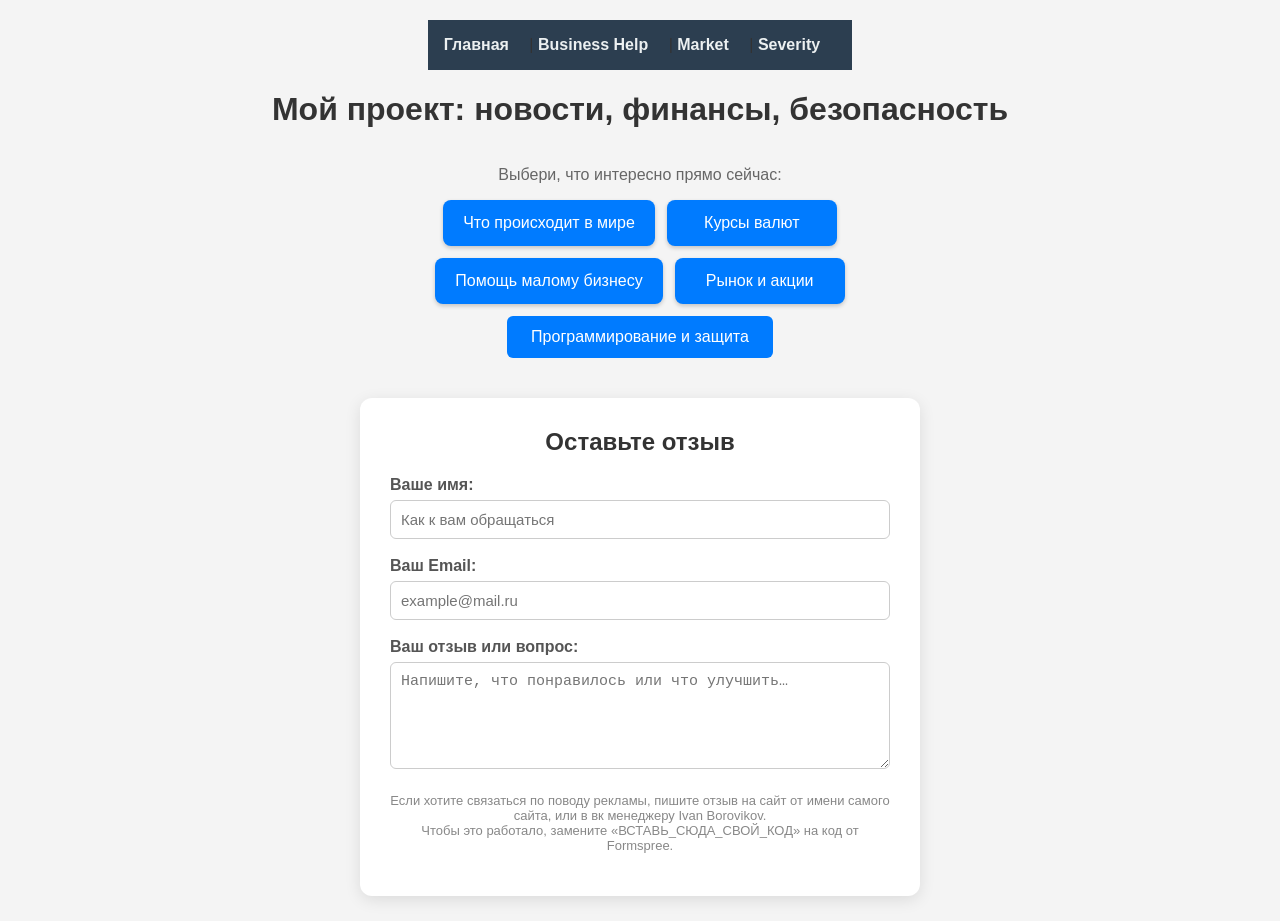
<file: index.html>
<!DOCTYPE html>
<html lang="ru">
<head> 
<link rel="stylesheet" href="style.css">
    <meta charset="UTF-8">
    <meta name="viewport" content="width=device-width, initial-scale=1.0">
    <title>Мой проект: новости, финансы, безопасность</title>
    <meta name="yandex-verification" content="4cbe0db116ca0ffe" />
   
</head>
    <style>
        body {
            font-family: Arial, sans-serif;
            background: #f4f4f4;
            display: flex;
            flex-direction: column;
            align-items: center;
            padding: 20px;
            margin: 0;
        }
        h1 {
            color: #333;
            text-align: center;
        }
        p {
            text-align: center;
            color: #666;
        }

        
        .btn-group {
            display: flex;
            flex-wrap: wrap;
            gap: 12px;
            justify-content: center;
            width: 100%;
            max-width: 500px;
            margin-bottom: 40px;
        }

        
        .btn {
            background: #007bff;
            color: white;
            padding: 14px 20px;
            text-decoration: none;
            border-radius: 8px;
            font-size: 16px;
            transition: background 0.2s, transform 0.1s;
            box-shadow: 0 2px 4px rgba(0,0,0,0.2);
            text-align: center;
            min-width: 130px;
            display: inline-block;
        }
        .btn:hover {
            background: #0056b3;
        }
        .btn:active {
            transform: scale(0.98);
        }

        
        .feedback-form {
            background: white;
            padding: 30px;
            border-radius: 12px;
            box-shadow: 0 4px 16px rgba(0,0,0,0.1);
            width: 100%;
            max-width: 500px;
        }
        .feedback-form h2 {
            margin-top: 0;
            color: #333;
            text-align: center;
        }
        .feedback-form label {
            display: block;
            margin-top: 18px;
            font-weight: bold;
            color: #555;
        }
        .feedback-form input,
        .feedback-form textarea {
            width: 100%;
            padding: 10px;
            margin-top: 6px;
            border: 1px solid #ccc;
            border-radius: 6px;
            box-sizing: border-box;
            font-size: 15px;
        }
        .feedback-form button {
            margin-top: 24px;
            width: 100%;
            padding: 14px;
            background: #28a745;
            color: white;
            border: none;
            border-radius: 6px;
            font-size: 17px;
            cursor: pointer;
            transition: background 0.2s;
        }
        .feedback-form button:hover {
            background: #218838;
        }
        .note {
            margin-top: 20px;
            font-size: 13px;
            color: #888;
            text-align: center;
        }

        
        @media (max-width: 400px) {
            .btn {
                min-width: 100%;
            }
            .btn-group {
                gap: 10px;
            }
            .feedback-form {
                padding: 20px;
            }
        }
    </style>
</head>
<body> <header>
  <nav>
    <a href="index.html">Главная</a> |
    <a href="business-help.html">Business Help</a> |
    <a href="market.html">Market</a> |
    <a href="severity.html">Severity</a>
  </nav>
</header>

    <h1>Мой проект: новости, финансы, безопасность</h1>
    <p>Выбери, что интересно прямо сейчас:</p>


    <div class="btn-group">
        <a href="news.html" class="btn">Что происходит в мире</a>
        <a href="currency.html" class="btn">Курсы валют</a>
        <a href="business-help.html" class="btn">Помощь малому бизнесу</a>
        <a href="market.html" class="btn">Рынок и акции</a>
        <a href="program.html" style="display: inline-block; padding: 12px 24px; background-color: #007bff; color: white; text-decoration: none; border-radius: 6px;">Программирование и защита</a>
    </div>


    
    <form action="https://formspree.io/f/ВСТАВЬ_СЮДА_СВОЙ_КОД" method="POST">
        <div class="feedback-form">
            <h2>Оставьте отзыв</h2>

            <label for="name">Ваше имя:</label>
            <input type="text" id="name" name="name" required placeholder="Как к вам обращаться">

            <label for="email">Ваш Email:</label>
            <input type="email" id="email" name="email" required placeholder="example@mail.ru">

            <label for="message">Ваш отзыв или вопрос:</label>
            <textarea id="message" name="message" rows="5" required placeholder="Напишите, что понравилось или что улучшить…"></textarea>
            
            <p class="note">
                Если хотите связаться по поводу рекламы, пишите отзыв на сайт от имени самого сайта, или в вк менеджеру Ivan Borovikov.<br>
                Чтобы это работало, замените «ВСТАВЬ_СЮДА_СВОЙ_КОД» на код от Formspree.
            </p>
        </div>
    </form>

    
    <script type="text/javascript">
        (function(m,e,t,r,i,k,a){
            m[i]=m[i]||function(){(m[i].a=m[i].a||[]).push(arguments)};
            m[i].l=1*new Date();
            for (var j = 0; j < document.scripts.length; j++) {if (document.scripts[j].src === r) { return; }}
            k=e.createElement(t),a=e.getElementsByTagName(t),k.async=1,k.src=r,a.parentNode.insertBefore(k,a)
        })(window, document,'script','https://mc.yandex.ru/metrika/tag.js?id=110753553', 'ym');

        ym(110753553, 'init', {
            ssr: true, 
            webvisor: true, 
            clickmap: true, 
            ecommerce: "dataLayer", 
            referrer: document.referrer, 
            url: location.href, 
            accurateTrackBounce: true
        });
    </script>
    <noscript><div><img src="https://mc.yandex.ru/watch/110753553" style="position:absolute; left:-9999px;" alt="" /></div></noscript
</body>
</html>
</file>
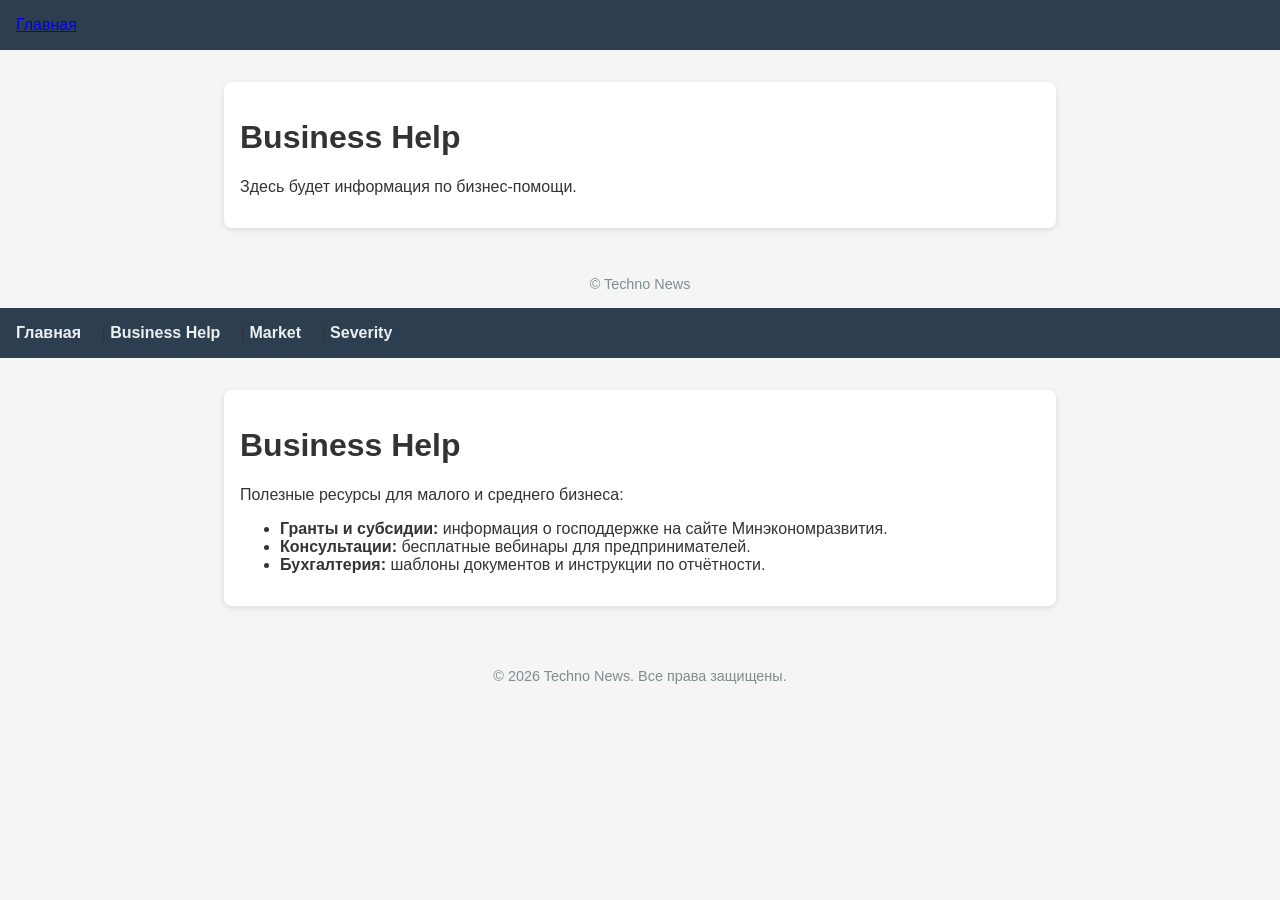
<file: business-help.html>
<!DOCTYPE html>
<html lang="ru">
<head> 
<link rel="stylesheet" href="style.css">
  <meta charset="UTF-8">
  <title>Business Help</title>
  <link rel="stylesheet" href="style.css">
</head>
<body>
  <header><a href="index.html">Главная</a></header>
  <main><h1>Business Help</h1><p>Здесь будет информация по бизнес-помощи.</p></main>
  <footer>&copy; Techno News</footer>
</body>
</html>
 <!DOCTYPE html>
<html lang="ru">
  <head>
    <meta charset="UTF-8">
    <title>Business Help — Techno News</title>
    <link rel="stylesheet" href="style.css">
  </head>
  <body>
    <header>
      <nav>
        <a href="index.html">Главная</a> |
        <a href="business-help.html">Business Help</a> |
        <a href="market.html">Market</a> |
        <a href="severity.html">Severity</a>
      </nav>
    </header>

    <main>
      <h1>Business Help</h1>
      <p>Полезные ресурсы для малого и среднего бизнеса:</p>
      <ul>
        <li><strong>Гранты и субсидии:</strong> информация о господдержке на сайте Минэкономразвития.</li>
        <li><strong>Консультации:</strong> бесплатные вебинары для предпринимателей.</li>
        <li><strong>Бухгалтерия:</strong> шаблоны документов и инструкции по отчётности.</li>
      </ul>
    </main>

    <footer>
      <p>&copy; 2026 Techno News. Все права защищены.</p>
    </footer>
  </body>
</html>
</file>
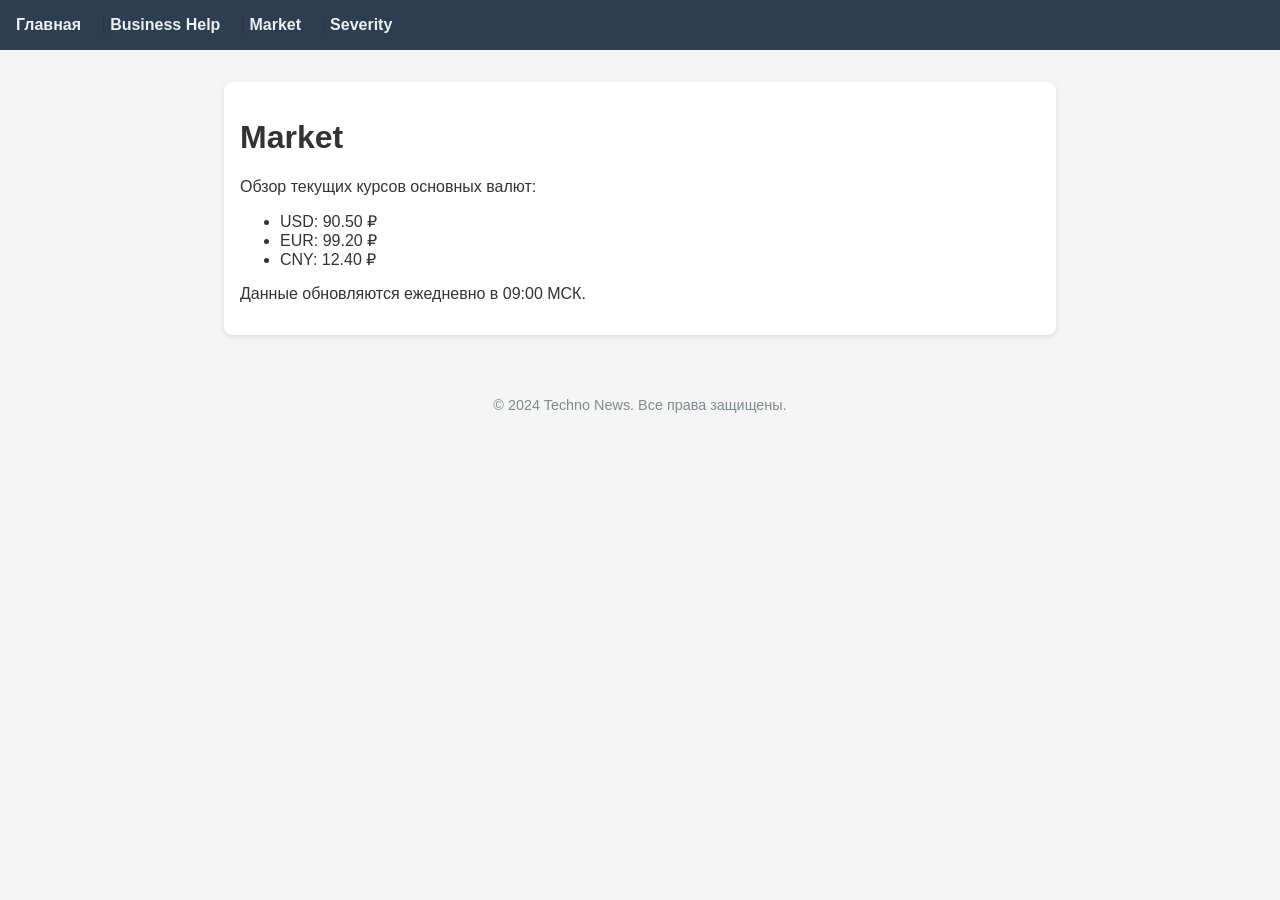
<file: market.html>
<!DOCTYPE html>
<html lang="ru">
  <head>
    <meta charset="UTF-8">
    <title>Market — Techno News</title>
    <link rel="stylesheet" href="style.css">
  </head>
  <body>
    <header>
      <nav>
        <a href="index.html">Главная</a> |
        <a href="business-help.html">Business Help</a> |
        <a href="market.html">Market</a> |
        <a href="severity.html">Severity</a>
      </nav>
    </header>

    <main>
      <h1>Market</h1>
      <p>Обзор текущих курсов основных валют:</p>
      <ul>
        <li>USD: 90.50 ₽</li>
        <li>EUR: 99.20 ₽</li>
        <li>CNY: 12.40 ₽</li>
      </ul>
      <p>Данные обновляются ежедневно в 09:00 МСК.</p>
    </main>

    <footer>
      <p>&copy; 2024 Techno News. Все права защищены.</p>
    </footer>
  </body>
</html>
<!DOCTYPE html>
<html lang="ru">
<head> 
<link rel="stylesheet" href="style.css">
  <meta charset="UTF-8">
  <title>Market</title>
  <link rel="stylesheet" href="style.css">
</head>
<body>
</file>
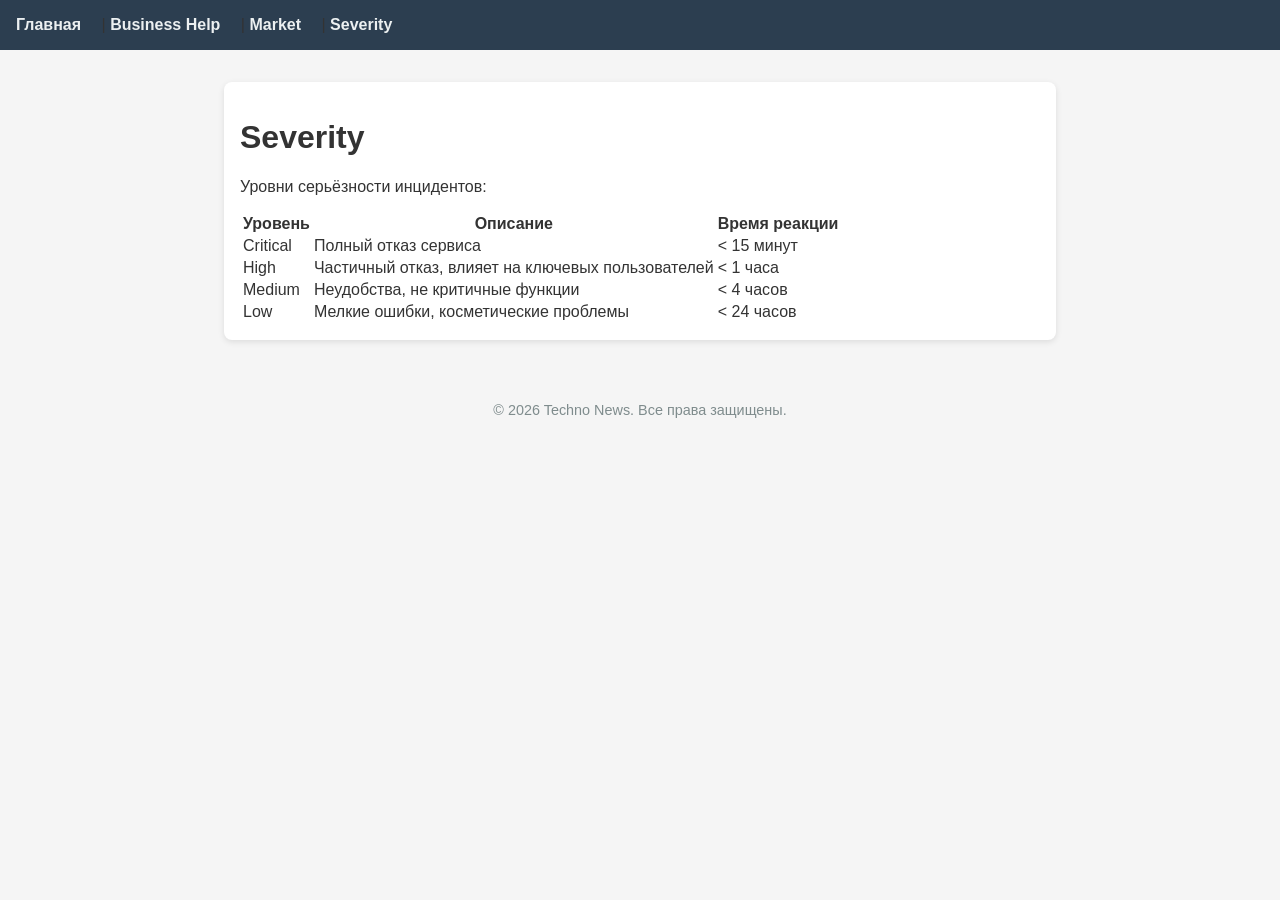
<file: severity.html>
<!DOCTYPE html>
<html lang="ru">
  <head>
    <meta charset="UTF-8">
    <title>Severity — Techno News</title>
    <link rel="stylesheet" href="style.css">
  </head>
  <body>
    <header>
      <nav>
        <a href="index.html">Главная</a> |
        <a href="business-help.html">Business Help</a> |
        <a href="market.html">Market</a> |
        <a href="severity.html">Severity</a>
      </nav>
    </header>

    <main>
      <h1>Severity</h1>
      <p>Уровни серьёзности инцидентов:</p>
      <table>
        <thead>
          <tr>
            <th>Уровень</th>
            <th>Описание</th>
            <th>Время реакции</th>
          </tr>
        </thead>
        <tbody>
          <tr>
            <td>Critical</td>
            <td>Полный отказ сервиса</td>
            <td>&lt; 15 минут</td>
          </tr>
          <tr>
            <td>High</td>
            <td>Частичный отказ, влияет на ключевых пользователей</td>
            <td>&lt; 1 часа</td>
          </tr>
          <tr>
            <td>Medium</td>
            <td>Неудобства, не критичные функции</td>
            <td>&lt; 4 часов</td>
          </tr>
          <tr>
            <td>Low</td>
            <td>Мелкие ошибки, косметические проблемы</td>
            <td>&lt; 24 часов</td>
          </tr>
        </tbody>
      </table>
    </main>

    <footer>
      <p>&copy; 2026 Techno News. Все права защищены.</p>
    </footer>
  </body>
</html>
</file>
<file: style.css>
body {
  font-family: Arial, sans-serif;
  margin: 0;
  padding: 0;
  background-color: #f5f5f5;
  color: #333;
}

header {
  background-color: #2c3e50;
  padding: 1rem;
}

header nav a {
  color: #ecf0f1;
  text-decoration: none;
  margin-right: 1rem;
  font-weight: bold;
}

header nav a:hover {
  color: #f1c40f;
}

main {
  max-width: 800px;
  margin: 2rem auto;
  padding: 1rem;
  background: #fff;
  border-radius: 8px;
  box-shadow: 0 2px 6px rgba(0,0,0,0.1);
}

footer {
  text-align: center;
  padding: 1rem;
  margin-top: 2rem;
  color: #7f8c8d;
  font-size: 0.9rem;
}
</file>
